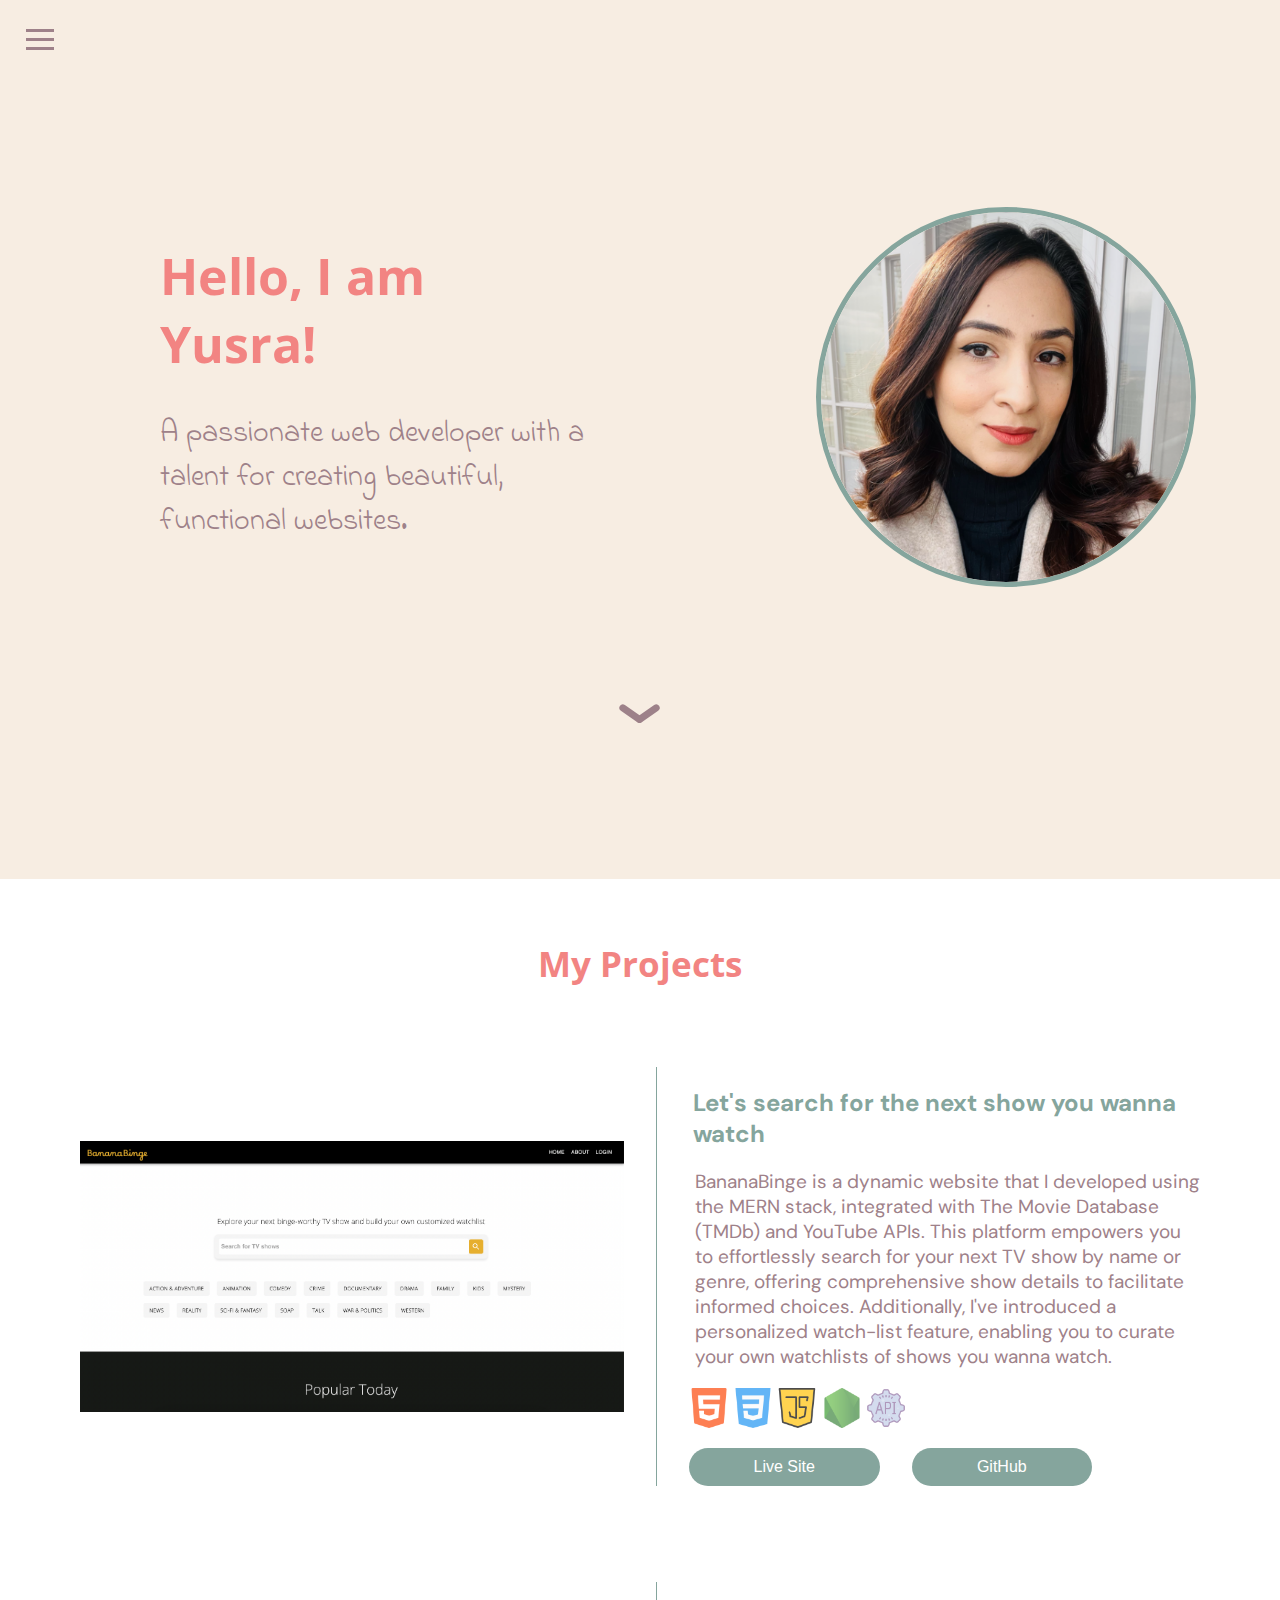
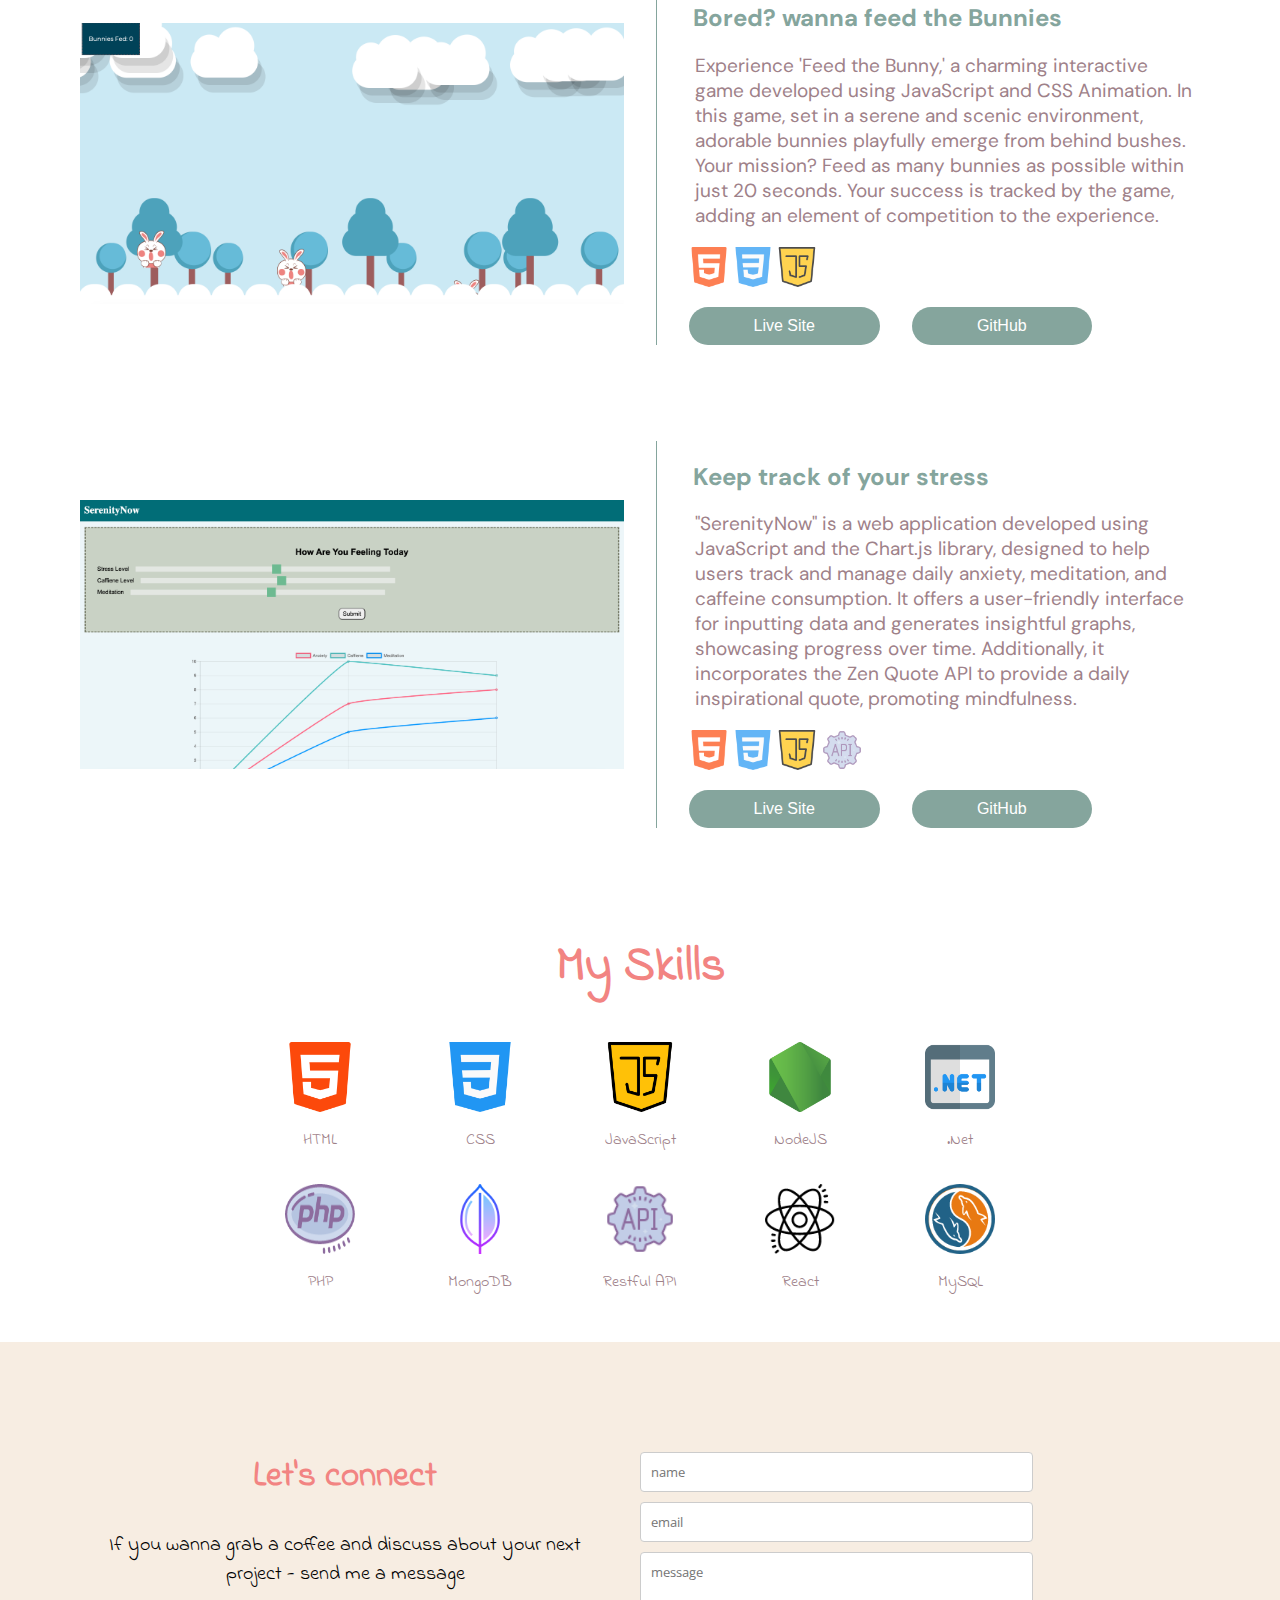
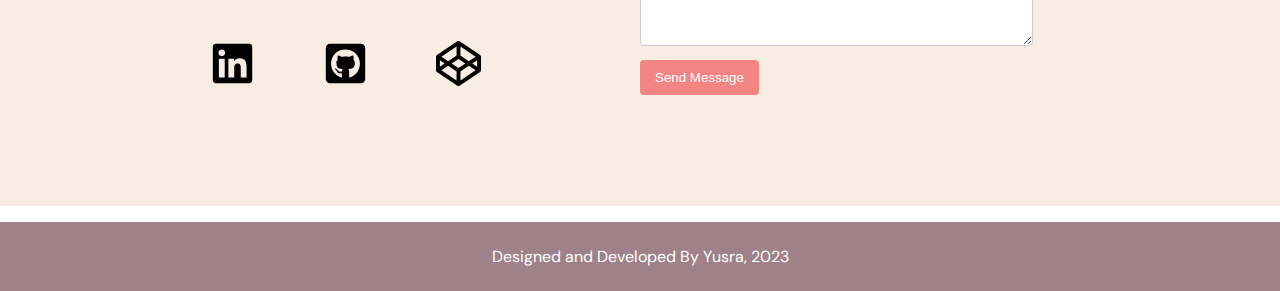
<file: index.html>
<!DOCTYPE html>
<html>

<head>
    <title>Yusra's Portfolio</title>
    <link rel="icon" href="images/girl1.png" type="image/png">
    <link rel="stylesheet" href="style.css">
    <script src="script.js"></script>
    <link rel="preconnect" href="https://fonts.googleapis.com">
    <link rel="preconnect" href="https://fonts.gstatic.com" crossorigin>
    <link
        href="https://fonts.googleapis.com/css2?family=DM+Sans:opsz,wght@9..40,200&family=Indie+Flower&family=Open+Sans:wght@300&display=swap"
        rel="stylesheet">
</head>

<body>
    <header>
        <div class="hamburger-menu">
            <div class="bar top"></div>
            <div class="bar middle"></div>
            <div class="bar bottom"></div>
        </div>
    </header>
    <nav class="menu">
        <ul>
            <li><a href="#home">Home</a></li>
            <li><a href="#project-section">Projects</a></li>
            <li><a href="#skills-sec">Skills</a></li>
            <li><a href="#contact">Contact</a></li>
        </ul>
    </nav>

    <Main>
        <section class="home" id="home">
            <div id="desc">
                <div id="desc-p">
                    <h1>Hello, I am Yusra!</h1>
                    <!-- <img src="images/underline.png" alt="underline"> -->
                    <p>A passionate web developer with a talent for creating beautiful, functional websites.</p>
                </div>
                <div id="desc-img">
                    <img src="images/profile.png" alt="yusra's picture">
                </div>
            </div>

            <div id="arrow-container">
                <img id="arrow" src="images/arrow.png" alt="downward arrow image suggesting to scroll down">
            </div>
        </section>

        <section class="project" id="project-section">
            <h2 class="subheadings">My Projects</h2>
            
            <div class="project-div">
                <div class="pro-pic">
                    <img src="images/project3.png" alt="project's picture">
                </div>
                <div class="pro-desc">
                    <h2 class="pro-head">Let's search for the next show you wanna watch</h2>
                    <p> BananaBinge is a dynamic website that I developed using the MERN stack, integrated with The Movie Database (TMDb) and YouTube APIs. 
                        This platform empowers you to effortlessly search for your next TV show by name or genre, offering comprehensive show 
                        details to facilitate informed choices. Additionally, I've introduced a personalized watch-list feature, enabling you to 
                        curate your own watchlists of shows you wanna watch.</p>
                    <div class="pro-links">
                        <img src="images/html-5.png" alt="html logo">
                        <img src="images/css.png" alt="css logo">
                        <img src="images/java-script.png" alt="css logo">
                        <img src="images/node.png" alt="node logo">
                        <img src="images/Api.png" alt="api logo">
                    </div>
                    <div class="pro-buttons">
                        <button class="buttons"><a href="https://banana-binge3-y9z1.vercel.app/">Live Site</a></button>
                        <button class="buttons"><a target="_blank" href="https://github.com/yussrar/BananaBinge3">GitHub</a></button>
                    </div>
                </div>

            </div>

            <div class="project-div">
                
                <div class="pro-pic">
                    <img src="images/project1.png" alt="project's picture">
                </div>
                <div class="pro-desc">
                    <h2 class="pro-head">Bored? wanna feed the Bunnies</h2>
                    <p>Experience 'Feed the Bunny,' a charming interactive game developed using JavaScript and CSS
                        Animation. In this game, set in a serene and scenic environment, adorable bunnies playfully
                        emerge from behind bushes. Your mission? Feed as many bunnies as possible within just 20
                        seconds. Your success is tracked by the game, adding an element of competition to the
                        experience. </p>
                    <div class="pro-links">
                        <img src="images/html-5.png" alt="html logo">
                        <img src="images/css.png" alt="css logo">
                        <img src="images/java-script.png" alt="css logo">
                    </div>
                    <div class="pro-buttons">
                        <button class="buttons"> <a target="_blank"  href="https://yussrar.github.io/feedthebunny/">Live Site</a></button>
                        <button class="buttons"> <a target="_blank" href="https://github.com/yussrar/feedthebunny">GitHub</a></button>
                    </div>
                </div>

            </div>

            <div class="project-div">
                <div class="pro-pic">
                    <img src="images/project2.png" alt="project's picture">
                </div>
                <div class="pro-desc">
                    <h2 class="pro-head">Keep track of your stress</h2>
                    <p>
                        "SerenityNow" is a web application developed using JavaScript and the Chart.js library, designed to help users track and manage daily anxiety, meditation, and caffeine consumption. It offers a user-friendly interface for inputting data and generates insightful graphs, showcasing progress over time. Additionally, it incorporates the Zen Quote API to provide a daily inspirational quote, promoting mindfulness. </p>
                    <div class="pro-links">
                        <img src="images/html-5.png" alt="html logo">
                        <img src="images/css.png" alt="css logo">
                        <img src="images/java-script.png" alt="css logo">
                        <img src="images/Api.png" alt="api logo">
                    </div>
                    <div class="pro-buttons">
                        <button class="buttons"><a target="_blank"  href="https://yussrar.github.io/AnxietyTrackerApp/">Live Site</a></button>
                        <button class="buttons"><a target="_blank"  href="https://github.com/yussrar/AnxietyTrackerApp" >GitHub</a></button>
                    </div>
                </div>

            </div>


        </section>

        <section id="skills-sec">
            <h2 class="subheadings">My Skills</h2>

            <div id="skills">
                <div class="skill">
                    <img src="images/html-5.png" alt="html logo">
                    <p>HTML</p>
                </div>
                <div class="skill">
                    <img src="images/css.png" alt="css logo">
                    <p>CSS</p>
                </div>
                <div class="skill">
                    <img src="images/java-script.png" alt="javascript logo">
                    <p>JavaScript</p>
                </div>
                <div class="skill">
                    <img src="images/node.png" alt="node logo">
                    <p>NodeJS</p>
                </div>
                <div class="skill">
                    <img src="images/net.png" alt=".net logo">
                    <p>.Net</p>
                </div>
                <div class="skill">
                    <img src="images/php.png" alt="php logo">
                    <p>PHP</p>
                </div>
                <div class="skill">
                    <img src="images/mongo.png" alt="mongo logo">
                    <p>MongoDB</p>
                </div>
                <div class="skill">
                    <img src="images/Api.png" alt="api logo">
                    <p>Restful API</p>
                </div>
                <div class="skill">
                    <img src="images/react.png" alt="react logo">
                    <p>React</p>
                </div>
                <div class="skill">
                    <img src="images/sql.png" alt="mysql logo">
                    <p>MySQL</p>
                </div>

            </div>

        </section>

        <section id="contact">
            <div id="contact-desc">
                <h2 class="subheadings">Let's connect</h2>
                <p>If you wanna grab a coffee and discuss about your next project - send me a message</p>
                <a href="https://linkedin.com/in/yusra-jamal-60977b210/" target="_blank">
                    <img src="images/linkedin.svg" alt="linkedin logo">
                </a>
                <a href="https://github.com/yussrar" target="_blank">
                    <img src="images/github.svg" alt="github logo">
                </a>
                <a href="https://codepen.io/Yusra-the-bashful" target="_blank">
                    <img src="images/codepen.svg" alt="codepen logo">
                </a>
            </div>
            

            <div id="contact-form">
                <form action="https://formsubmit.co/yusrajamalk@gmail.com" method="POST">
                    <input type="hidden" name="_captcha" value="false">
                    <input type="hidden" name="_next" value="https://yusra.info/thanks.html">
                    <div class="input-group">
                        <input type="text" id="name" name="name"  placeholder="name" required>
                    </div>
                    <div class="input-group">
                        <input type="email" id="email" name="email" placeholder="email" required>
                    </div>
                    <div class="input-group"> 
                        <textarea id="message" name="message" rows="4" placeholder="message" required></textarea>
                    </div>
                    <button type="submit">Send Message</button>
                </form>
            </div>
        </section>
    </Main>

    <footer>
        <p>Designed and Developed By Yusra, 2023</p>
    </footer>
</body>

</html>
</file>
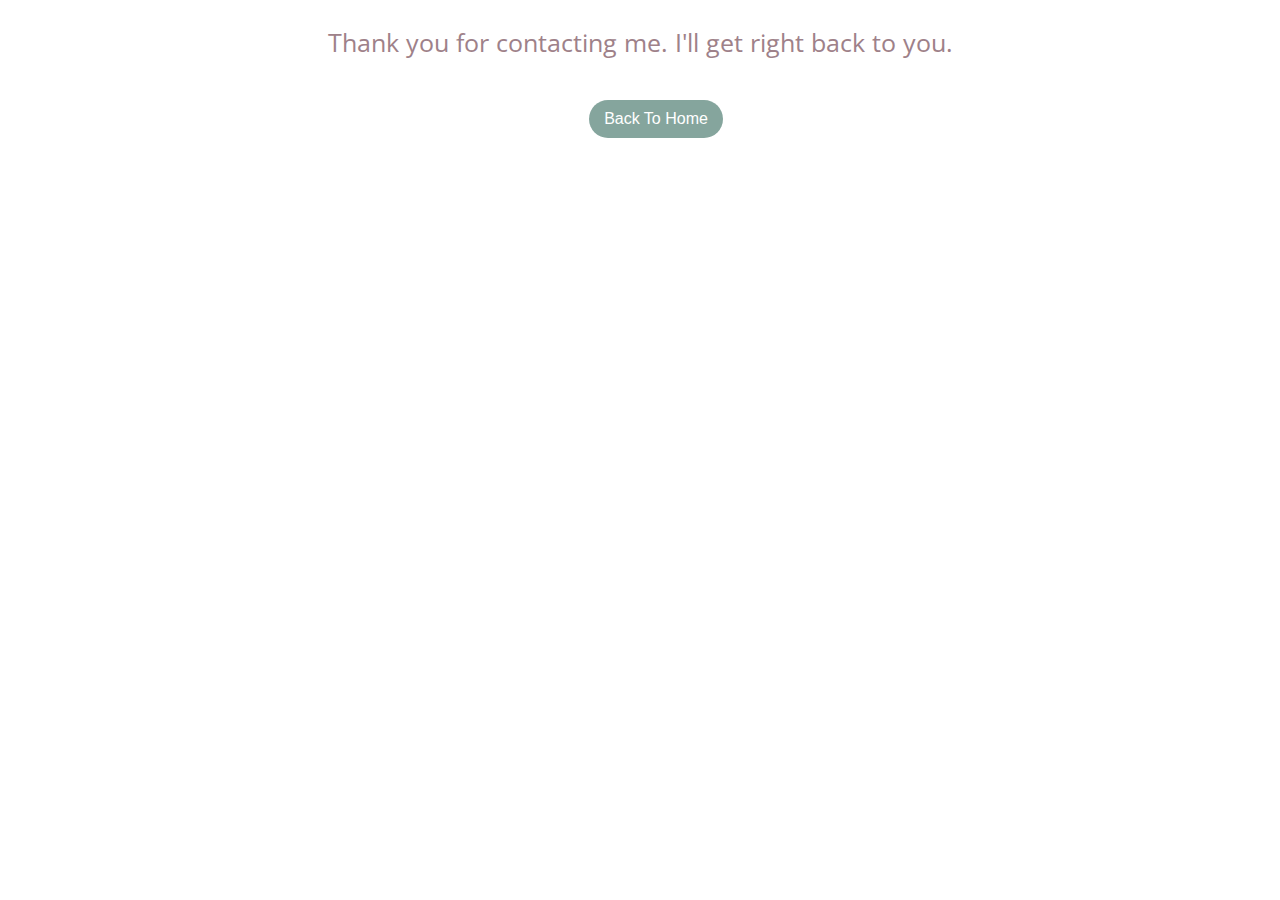
<file: thanks.html>
<!DOCTYPE html>
<html>

    <head>
        <title>Yusra's Portfolio</title>
        <link rel="icon" href="images/girl1.png" type="image/png">
        <link rel="stylesheet" href="style.css">
        <script src="script.js"></script>
        <link rel="preconnect" href="https://fonts.googleapis.com">
        <link rel="preconnect" href="https://fonts.gstatic.com" crossorigin>
        <link href="https://fonts.googleapis.com/css2?family=DM+Sans:opsz,wght@9..40,200&family=Indie+Flower&family=Open+Sans:wght@300&display=swap"
            rel="stylesheet">
    </head>

    <body>
        <div class="thanks">
            <p>
                Thank you for contacting me. I'll get right back to you.
            </p>
            <button class="buttons"> <a href="index.html">Back To Home</a></button>
        </div>

    </body>
</html>
</file>
<file: style.css>
body {
    margin: 0;
    font-family: Arial, sans-serif;
}

/* header */



header {
    background-color: #F7EDE2;
    color: white;
    display: flex;
    justify-content: flex-start;
    align-items: center;
    padding: 10px;
    position: sticky;
    top: 0;
    z-index: 100;

}



.hamburger-menu {
    display: flex;
    flex-direction: column;
    cursor: pointer;
    padding: 1em;
}

.bar {
    width: 28px;
    height: 3px;
    background-color: #9E8189;
    margin: 3px 0;
    transition: transform 0.3s ease;
}

/* menu */

.menu {
    position: fixed;
    margin-top: 10px;
    left: -250px;
    width: 250px;
    height: 100%;
    background-color: #9E8189;
    transition: left 1s ease;
    z-index: 100;
    text-align: center;
}


.menu ul {
    list-style: none;
    padding: 0;
    margin: 50px 0 0 0;
}

.menu li {
    padding: 15px;
}

.menu a {
    color: white;
    text-decoration: none;
    font-size: 1.5em;
}


.menu-open .bar.middle {
    transform: rotate(-45deg);
}

.menu-open .bar.top {
    transform: translateY(8px) rotate(45deg);
}

.menu-open .bar.bottom {
    opacity: 0;
}

/* home */

.home {
    background-color: #F7EDE2;
    width: 100%;
    opacity: 0.1;
    padding-top: 1em;
    padding-bottom: 10em;
    transform: translateY(20px);
    transition: opacity 2s ease, transform 1s ease;
}

.appear {
    opacity: 1;
    /* Make the element fully visible */
    transform: translateY(0);
    /* Move the element back to its original position */
} 



#desc {
    margin-top: 4em;
    padding: 1em;
    display: flex;
    justify-content: center;
    align-items: center;
    flex-wrap: wrap;
    gap: 12em;
}

#desc-p {
    flex: 1;
    margin: 1em;
    padding-left: 8em;
    position: relative;

}

#desc-p h1 {
    font-family: 'Open Sans', sans-serif;
    color: #F28482;
    font-size: 50px;

}

/* #desc-p img {
    width: 25em;
    position: absolute;
    margin-top: -30px;
    animation: lineMovement 2s ease-in-out infinite;
}

@keyframes lineMovement {

    0%,
    100% {
        margin-left: -2em;
    }

    50% {
        margin-left: 2em;
    }
} */

#desc-p p {
    font-family: 'Indie Flower', cursive;
    color: #9E8189;
    font-size: 30px;
}


#desc-img {
    flex: 1;
    margin: 1em;
    margin-top: 2em;
}

#desc-img img {
    height: 370px;
    margin: 0 auto;
    border: 5px solid #85A59D;
    border-radius: 50%;
}

#arrow-container {
    text-align: center;
    align-items: center;
    margin-top: 5em;
    height: 1em;

}

#arrow {
    animation: arrowMovement 3s ease-in-out infinite;
}

@keyframes arrowMovement {

    0%,
    100% {
        margin-top: 7em;
    }

    50% {
        margin-top: 4.8em;
    }
}

/* media queries for home */

@media (max-width: 1050px) {
    #desc {
        flex-direction: column;
        gap: 2em;
        margin-top: 2em;
    }

    #desc-p {
        text-align: center;
        padding-left: 0;
        margin: 0 auto;
        max-width: 80%;
    }

    #desc-p img {
        position: static;
        margin: 0 auto;
    }

    #desc-p p {
        text-align: center;
        margin: 1em 0;
    }

    #desc-img {
        text-align: center;
        margin: 0 auto;
        max-width: 80%;
    }

    #desc-img img {
        margin: 0 auto;
    }
}

/* projects */

.project {
    margin: 1em;
    padding: 1em;
}

.subheadings {
    color: #F28482;
    font-family: 'Open Sans', sans-serif;
    font-size: 35px;
    text-align: center;
}

.project p {
    font-family: 'Indie Flower', cursive;
    color: #9E8189;
    font-size: 25px;
    text-align: center;
}


.project-div {
    margin: 2em;
    margin-top: 4em;
    padding: 1em;
    display: flex;
    gap: 2em;
}

.pro-pic {
    flex: 1;
    display: flex;
    justify-content: center;
    align-items: center;
}



.pro-pic img {
    max-width: 100%;
}

.pro-desc {
    flex: 1;
    border-left: 0.5px solid #85A59D;
}

.pro-head{
    font-family: 'DM Sans', sans-serif;
    font-size: 24px;
    color: #85A59D;;
    padding-left: 1.5em;
}

.pro-desc p {
    font-family: 'DM Sans', sans-serif;
    font-size: 19px;
    text-align: left;
    padding-left: 2em;
}

.pro-links {
    padding-left: 2em;
}

.pro-links img {
    width: 40px;
    opacity: 70%;
}

.pro-buttons {
    display: flex;
}

.pro-buttons a{
    text-decoration: none;
    color:white;
    padding: 10px 50px;

}



.buttons {
    border: none;
    border-radius: 20px;
    margin-left: 2em;
    margin-top: 1em;
    background-color: #85A59D;
    color: #fff;
    font-size: 16px;
    cursor: pointer;
    transition: background-color 0.3s, transform 0.2s;
}

.buttons:hover {
    background-color: #9E8189;
    transform: scale(1.05);
}

.project-transition {
    opacity: 1;
    transform: translateY(0);
    transition: opacity 2s ease, transform 1s ease;
}


/* media queries for projects */

@media (max-width: 1050px) {
    .project-div {
        flex-direction: column;
        align-items: center;
        gap: 1em;
    }

    .pro-pic {
        order: -1;
    }

    .pro-desc {
        flex: none;
        border-left: none;
        text-align: center;
        padding-left: 0;
        padding-right: 0;
        margin-left: 0;
    }

    .pro-links {
        padding-left: 0;
        margin-top: 1em;
    }

    .pro-buttons {
        margin-left: 0;
        justify-content: center;

    }

    .buttons {
        padding: 8px 30px;
        font-size: 14px;
    }
}

/* skills section  */


#skills-sec h2 {
    font-family: 'Indie Flower', cursive;
    font-size: 3em;
}

#skills {
    display: flex;
    flex-wrap: wrap;
    justify-content: center;
    gap: 1em;
    margin: 2em 15em;
}

.skill {
    display: flex;
    flex-direction: column;
    justify-content: center;
    align-items: center;
    flex: 1 0 calc(20% - 1em);
    max-width: calc(20% - 1em);
}

.skill img {
    height: 70px;
    width: 70px;
}

.skill p {
    text-align: center;
    font-family: 'Indie Flower', cursive;
    color: #9E8189;
}

@media (max-width: 1000px) {
    #skills {
        margin: 2em 5em;
    }

    .skill {
        flex: 1 0 calc(33.33% - 1em);
        max-width: calc(33.33% - 1em);
    }
}

/* contact */

#contact {
    background-color: #F7EDE2;
    display: flex;
    padding: 5em;
}

#contact-desc {
    flex: 1;
    text-align: center;
    font-family: 'Indie Flower', cursive;
}

#contact-desc a {
    text-decoration: none;

}

#contact-desc img {
    width: 45px;
    height: 45px;
    margin: 2em;
}


#contact-desc h2 {
    text-align: center;
    font-family: 'Indie Flower', cursive;
}

#contact-desc p {
    font-size: 20px;
}


#contact-form {
    flex: 1;
    padding: 30px;
    display: flex;
    flex-direction: column;
}

.input-group {
    margin-bottom: 10px;
}

input[type="text"],
input[type="email"],
textarea {
    width: 70%;
    padding: 10px;
    border: 1px solid #ccc;
    border-radius: 4px;
    font-family: 'Open Sans', sans-serif;
}

textarea {
    resize: vertical;
}

button {
    background-color: #F28482;
    ;
    color: white;
    border: none;
    border-radius: 4px;
    padding: 10px 15px;
    cursor: pointer;
}

button:hover {
    background-color: #9E8189;
}


@media (max-width: 1000px) {
    #contact {
        flex-direction: column;
    }

    #contact-desc,
    #contact-form {
        margin: 0;
    }

}



@media (max-width: 700px) {

    .menu a {
        font-size: 2em;
    }

    .bar {
        width: 36px;
        height: 4px;
    }



    button {
        width: 10em;
        height: 3em;
        font-size: 1em;
    }

    .buttons {
        width: 10em;
        height: 3em;
        font-size: 1em;
    }


    #contact-desc,
    #contact-form {
        margin: 0;
    }

    .subheadings {
        font-size: 40px;
    }

    .project p {
        font-size: 27px;
    }

    .pro-desc p {
        font-size: 20px;
    }

    #contact-desc h2 {
        font-size: 40px;
    }

    #contact-desc p {
        font-size: 20px;
    }

    #contact-form {
        padding: 5px;
        ;
    }

    .input-group {
        margin-bottom: 10px;
    }

    input[type="text"],
    input[type="email"],
    textarea {
        width: 100%;
        padding: 15px;
    }

}

footer {
    padding: 0.5em;
    background-color: #9E8189;
    margin-top: 1em;
}

footer p {
    text-align: center;
    color: white;
    font-family: 'DM Sans', sans-serif;
}


/* thanks page */

.thanks{
    font-family:  'Open Sans', sans-serif ;
    color: #9E8189;
    font-size: 25px;
    text-align: center;
}

.thanks .buttons a{
    text-decoration: none;
    color:white;
}
</file>
